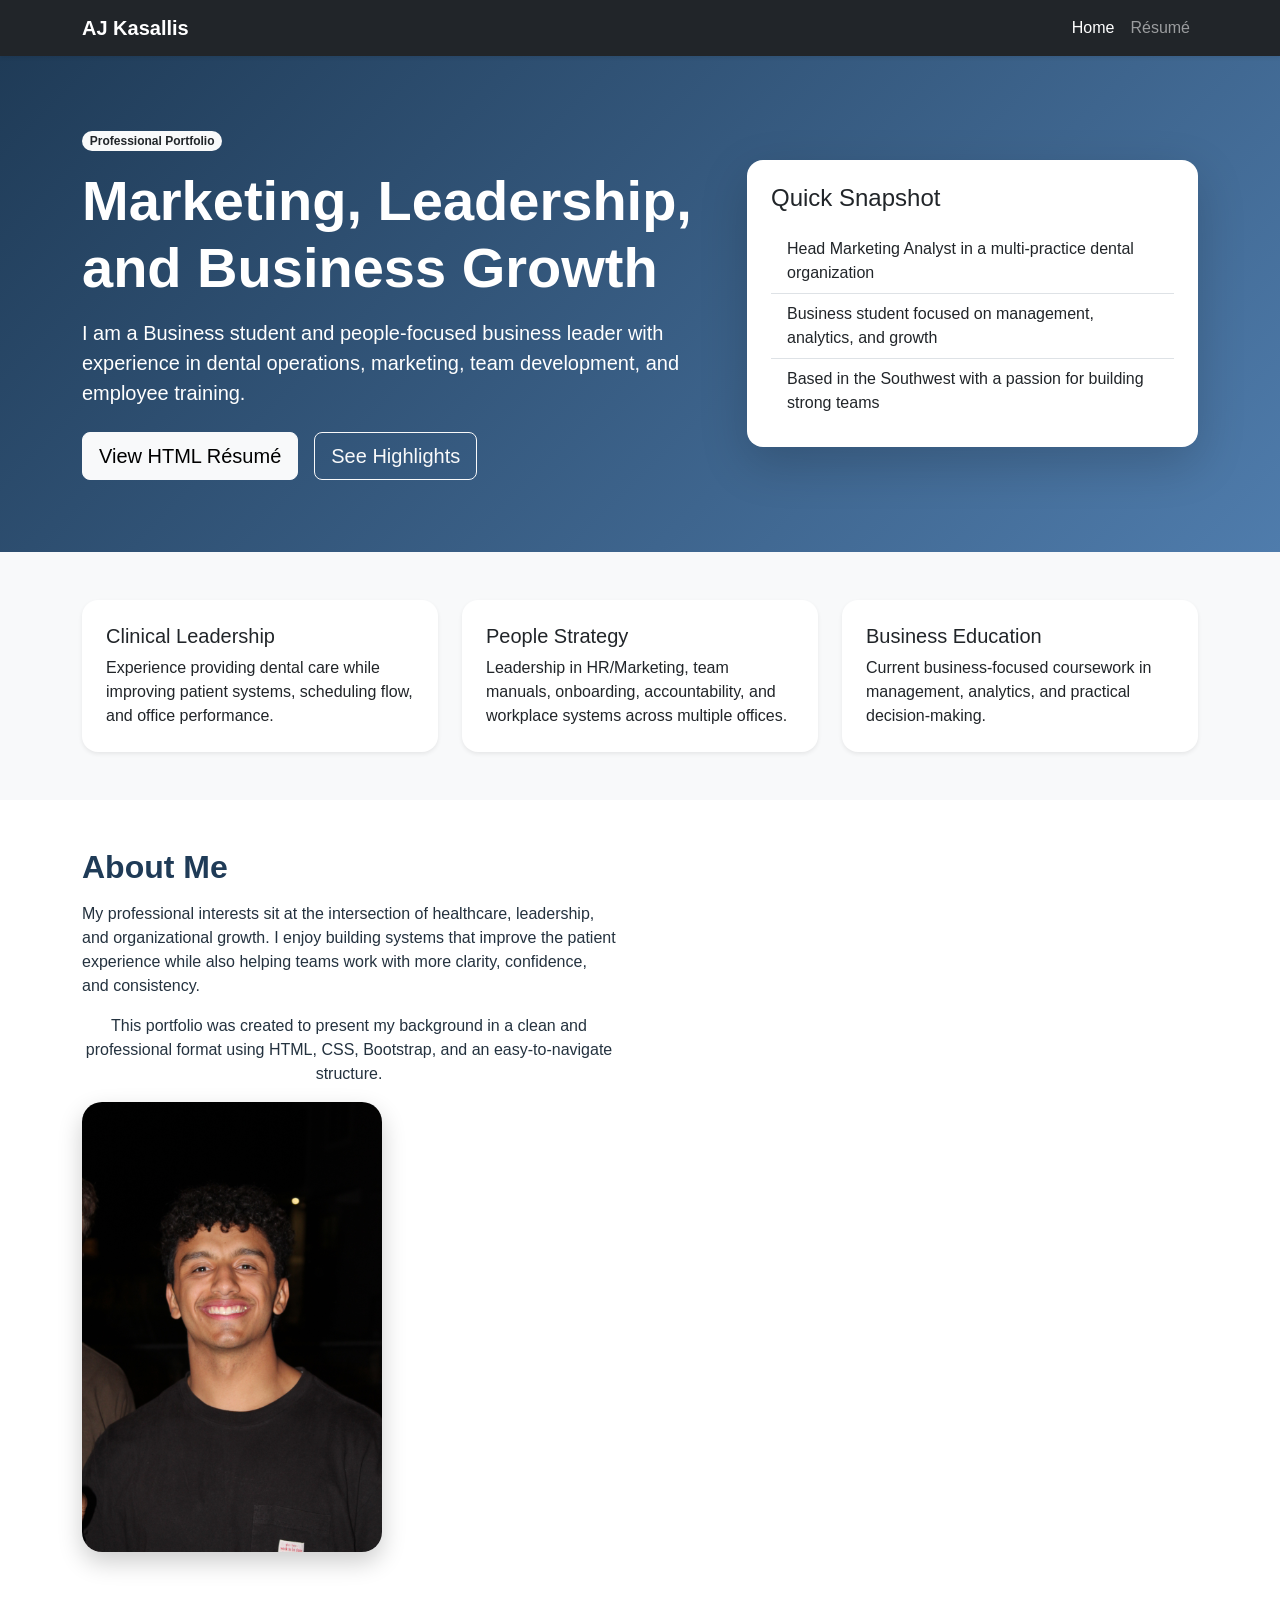
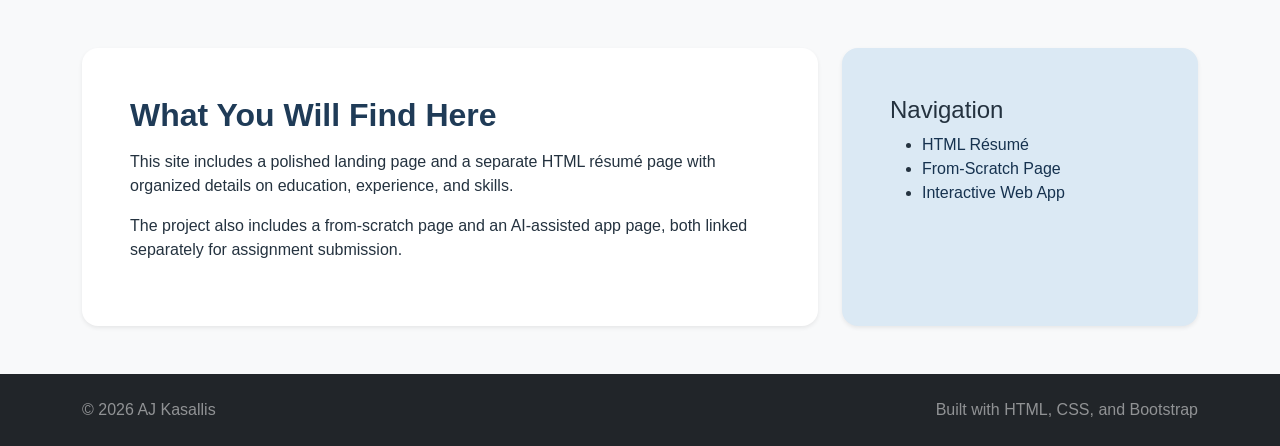
<file: index.html>
<!DOCTYPE html>
<html lang="en">
<head>
  <meta charset="UTF-8" />
  <meta name="viewport" content="width=device-width, initial-scale=1.0" />
  <title>Tony Kasallis | Portfolio</title>
  <link href="https://cdn.jsdelivr.net/npm/bootstrap@5.3.3/dist/css/bootstrap.min.css" rel="stylesheet">
  <link rel="stylesheet" href="styles.css" />
</head>
<body>
  <nav class="navbar navbar-expand-lg navbar-dark bg-dark sticky-top shadow-sm">
    <div class="container">
      <a class="navbar-brand fw-bold" href="index.html">AJ Kasallis</a>
      <button class="navbar-toggler" type="button" data-bs-toggle="collapse" data-bs-target="#mainNav">
        <span class="navbar-toggler-icon"></span>
      </button>
      <div class="collapse navbar-collapse" id="mainNav">
        <ul class="navbar-nav ms-auto">
          <li class="nav-item"><a class="nav-link active" href="index.html">Home</a></li>
          <li class="nav-item"><a class="nav-link" href="resume.html">Résumé</a></li>
        </ul>
      </div>
    </div>
  </nav>

  <header class="hero-section text-white">
    <div class="container py-5">
      <div class="row align-items-center g-4 py-4">
        <div class="col-lg-7">
          <span class="badge rounded-pill text-bg-light text-dark mb-3">Professional Portfolio</span>
          <h1 class="display-4 fw-bold">Marketing, Leadership, and Business Growth</h1>
          <p class="lead mt-3">
            I am a Business student and people-focused business leader with experience in dental operations,
            marketing, team development, and employee training.
          </p>
          <div class="d-flex flex-wrap gap-3 mt-4">
            <a class="btn btn-light btn-lg" href="resume.html">View HTML Résumé</a>
            <a class="btn btn-outline-light btn-lg" href="#highlights">See Highlights</a>
          </div>
        </div>
        <div class="col-lg-5">
          <div class="card border-0 shadow-lg rounded-4">
            <div class="card-body p-4">
              <h2 class="h4 text-dark">Quick Snapshot</h2>
              <ul class="list-group list-group-flush mt-3">
                <li class="list-group-item">Head Marketing Analyst in a multi-practice dental organization</li>
                <li class="list-group-item">Business student focused on management, analytics, and growth</li>
                <li class="list-group-item">Based in the Southwest with a passion for building strong teams</li>
              </ul>
            </div>
          </div>
        </div>
      </div>
    </div>
  </header>

  <main>
    <section class="py-5 bg-light" id="highlights">
      <div class="container">
        <div class="row g-4">
          <div class="col-md-4">
            <div class="card h-100 border-0 shadow-sm rounded-4">
              <div class="card-body p-4">
                <h3 class="h5">Clinical Leadership</h3>
                <p class="mb-0">Experience providing dental care while improving patient systems, scheduling flow, and office performance.</p>
              </div>
            </div>
          </div>
          <div class="col-md-4">
            <div class="card h-100 border-0 shadow-sm rounded-4">
              <div class="card-body p-4">
                <h3 class="h5">People Strategy</h3>
                <p class="mb-0">Leadership in HR/Marketing, team manuals, onboarding, accountability, and workplace systems across multiple offices.</p>
              </div>
            </div>
          </div>
          <div class="col-md-4">
            <div class="card h-100 border-0 shadow-sm rounded-4">
              <div class="card-body p-4">
                <h3 class="h5">Business Education</h3>
                <p class="mb-0">Current business-focused coursework in management, analytics, and practical decision-making.</p>
              </div>
            </div>
          </div>
        </div>
      </div>
    </section>

    <section class="py-5">
      <div class="container">
        <div class="row g-5 align-items-center">
          <div class="col-lg-6">
            <h2 class="section-title">About Me</h2>
            <p>
              My professional interests sit at the intersection of healthcare, leadership, and organizational growth.
              I enjoy building systems that improve the patient experience while also helping teams work with more clarity,
              confidence, and consistency.
            </p>
            <div class="text-center">
            <p>
              This portfolio was created to present my background in a clean and professional format using HTML, CSS, Bootstrap,
              and an easy-to-navigate structure.
            </p>
          </div>
          <div class="col-lg-6 text-center">
  <img src="IMG_9239.JPG" alt="AJ Kasallis" 
       style="width:300px; border-radius:20px; box-shadow:0 10px 25px rgba(0,0,0,0.2);">
</div>
          </div>
        </div>
      </div>
    </section>

    <section class="py-5 bg-light">
      <div class="container">
        <div class="row g-4">
          <div class="col-lg-8">
            <div class="p-4 p-lg-5 bg-white rounded-4 shadow-sm h-100">
              <h2 class="section-title">What You Will Find Here</h2>
              <p>This site includes a polished landing page and a separate HTML résumé page with organized details on education, experience, and skills.</p>
              <p>The project also includes a from-scratch page and an AI-assisted app page, both linked separately for assignment submission.</p>
            </div>
          </div>
          <div class="col-lg-4">
            <div class="p-4 p-lg-5 accent-panel rounded-4 shadow-sm h-100">
              <h2 class="h4">Navigation</h2>
              <ul class="mb-0">
                <li><a href="resume.html">HTML Résumé</a></li>
                <li><a href="scratch.html">From-Scratch Page</a></li>
                <li><a href="app.html">Interactive Web App</a></li>
              </ul>
            </div>
          </div>
        </div>
      </div>
    </section>
  </main>

  <footer class="py-4 bg-dark text-white-50">
    <div class="container d-flex flex-column flex-md-row justify-content-between">
      <span>© 2026 AJ Kasallis</span>
      <span>Built with HTML, CSS, and Bootstrap</span>
    </div>
  </footer>

  <script src="https://cdn.jsdelivr.net/npm/bootstrap@5.3.3/dist/js/bootstrap.bundle.min.js"></script>
</body>
</html>
</file>
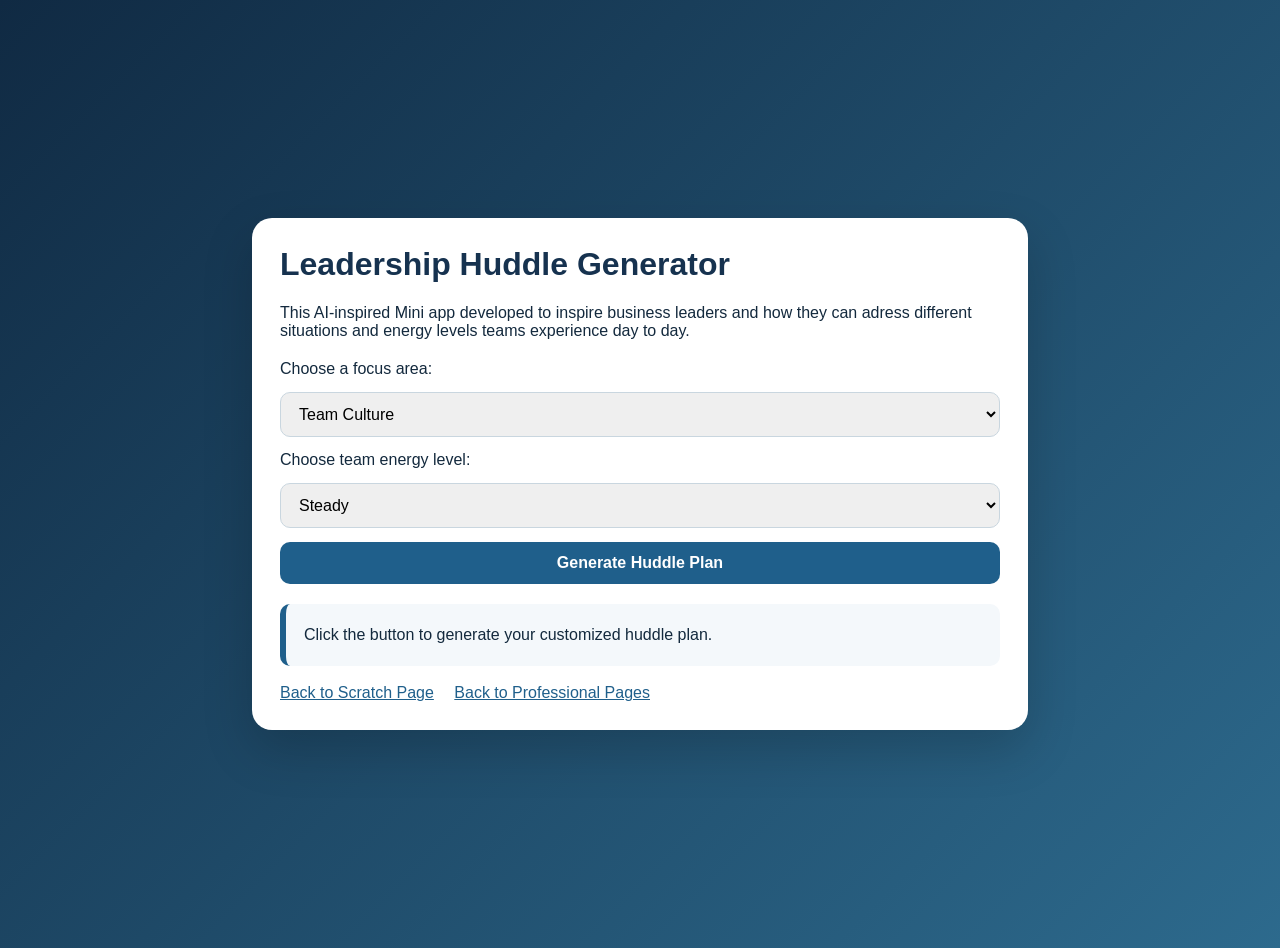
<file: app.html>
<!DOCTYPE html>
<html lang="en">
<head>
  <meta charset="UTF-8">
  <meta name="viewport" content="width=device-width, initial-scale=1.0">
  <title>Leadership Huddle Generator</title>
  <style>
    body {
      margin: 0;
      font-family: Arial, Helvetica, sans-serif;
      background: linear-gradient(135deg, #102a43, #2d6a8d);
      color: #13293d;
      min-height: 100vh;
      display: flex;
      align-items: center;
      justify-content: center;
      padding: 24px;
    }
    .app-card {
      background: white;
      width: min(720px, 100%);
      border-radius: 20px;
      box-shadow: 0 20px 50px rgba(0,0,0,0.18);
      padding: 28px;
    }
    h1 {
      margin-top: 0;
      color: #16324f;
    }
    .controls {
      display: grid;
      gap: 14px;
      margin: 20px 0;
    }
    select, button {
      padding: 12px 14px;
      border-radius: 10px;
      border: 1px solid #c9d6df;
      font-size: 1rem;
    }
    button {
      background: #1f5f8b;
      color: white;
      border: none;
      cursor: pointer;
      font-weight: bold;
    }
    button:hover {
      opacity: 0.95;
    }
    .output {
      margin-top: 18px;
      padding: 18px;
      background: #f4f8fb;
      border-left: 6px solid #1f5f8b;
      border-radius: 10px;
      line-height: 1.65;
    }
    .small-links {
      margin-top: 18px;
    }
    .small-links a {
      color: #1f5f8b;
      margin-right: 16px;
    }
  </style>
</head>
<body>
  <div class="app-card">
    <h1>Leadership Huddle Generator</h1>
    <p>
      This AI-inspired Mini app developed to inspire business leaders and how they can adress different situations
      and energy levels teams experience day to day.
    </p>

    <div class="controls">
      <label for="focus">Choose a focus area:</label>
      <select id="focus">
        <option value="culture">Team Culture</option>
        <option value="patients">Patient Experience</option>
        <option value="production">Production and Performance</option>
        <option value="training">Training and Growth</option>
      </select>

      <label for="energy">Choose team energy level:</label>
      <select id="energy">
        <option value="steady">Steady</option>
        <option value="low">Low</option>
        <option value="high">High</option>
      </select>

      <button onclick="generateHuddle()">Generate Huddle Plan</button>
    </div>

    <div class="output" id="output">
      Click the button to generate your customized huddle plan.
    </div>

    <div class="small-links">
      <a href="scratch.html">Back to Scratch Page</a>
      <a href="index.html">Back to Professional Pages</a>
    </div>
  </div>

  <script>
    const huddles = {
      culture: {
        steady: "Start with one appreciation for a teammate, review one standard that protects the office culture, and close by asking each person to name one way they will support the team today.",
        low: "Keep the huddle short and encouraging. Share one recent win, remind the team why their work matters, and ask everyone to choose one positive action they can control today.",
        high: "Use the momentum. Celebrate what is going well, identify one behavior to keep repeating, and challenge the team to lift someone else during the day."
      },
      patients: {
        steady: "Review the schedule, identify patients who may need extra communication, and assign one person to help create a smoother experience for each high-need patient.",
        low: "Refocus the team on service. Pick one simple way to exceed expectations today and remind everyone that calm and clear communication lowers stress for patients.",
        high: "Channel the energy into excellent service. Set a goal for response time, warmth, and patient education so the day feels both fast and personal."
      },
      production: {
        steady: "Look over the day’s schedule, identify the largest opportunities, and ask where one small system improvement could help reduce downtime or missed treatment.",
        low: "Avoid overwhelm by narrowing the goal. Focus on one number that matters today and one action that will most likely improve it.",
        high: "Turn urgency into structure. Review production goals, identify bottlenecks, and assign ownership so the team stays coordinated instead of chaotic."
      },
      training: {
        steady: "Choose one practical skill to sharpen today, assign a quick teaching moment, and ask the team to notice one place where process improvement is needed.",
        low: "Keep development simple. Teach one tip that saves time, reduces confusion, or improves communication, then invite one question from the team.",
        high: "Use the enthusiasm for growth. Ask a strong team member to teach a quick best practice and challenge everyone to apply it before the end of the day."
      }
    };

    function generateHuddle() {
      const focus = document.getElementById("focus").value;
      const energy = document.getElementById("energy").value;
      const plan = huddles[focus][energy];
      document.getElementById("output").innerHTML =
        "<strong>Suggested Huddle Plan:</strong><br><br>" + plan;
    }
  </script>
</body>
</html>
</file>
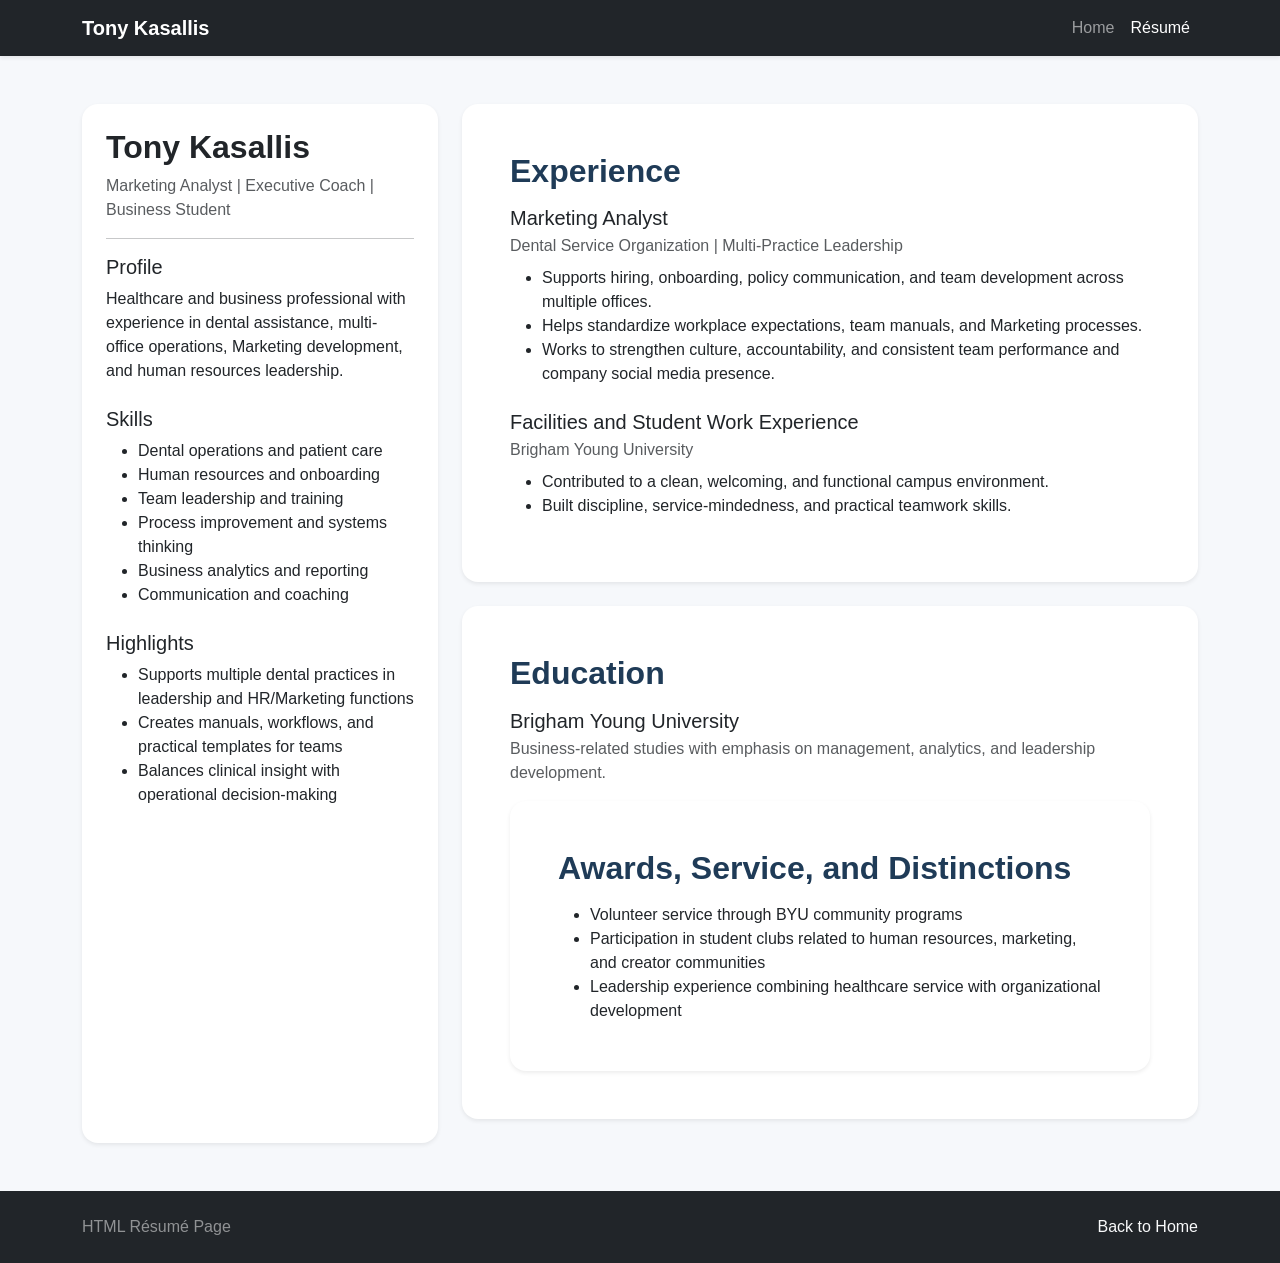
<file: resume.html>
<!DOCTYPE html>
<html lang="en">
<head>
  <meta charset="UTF-8" />
  <meta name="viewport" content="width=device-width, initial-scale=1.0" />
  <title>AJ Kasallis | Résumé</title>
  <link href="https://cdn.jsdelivr.net/npm/bootstrap@5.3.3/dist/css/bootstrap.min.css" rel="stylesheet">
  <link rel="stylesheet" href="styles.css" />
</head>
<body>
  <nav class="navbar navbar-expand-lg navbar-dark bg-dark sticky-top shadow-sm">
    <div class="container">
      <a class="navbar-brand fw-bold" href="index.html">Tony Kasallis</a>
      <button class="navbar-toggler" type="button" data-bs-toggle="collapse" data-bs-target="#resumeNav">
        <span class="navbar-toggler-icon"></span>
      </button>
      <div class="collapse navbar-collapse" id="resumeNav">
        <ul class="navbar-nav ms-auto">
          <li class="nav-item"><a class="nav-link" href="index.html">Home</a></li>
          <li class="nav-item"><a class="nav-link active" href="resume.html">Résumé</a></li>
        </ul>
      </div>
    </div>
  </nav>

  <main class="py-5 resume-page">
    <div class="container">
      <div class="row g-4">
        <div class="col-lg-4">
          <div class="card border-0 shadow-sm rounded-4 h-100">
            <div class="card-body p-4">
              <h1 class="h2 fw-bold">Tony Kasallis</h1>
              <p class="text-muted">Marketing Analyst | Executive Coach | Business Student</p>
              <hr>
              <h2 class="h5">Profile</h2>
              <p>
                Healthcare and business professional with experience in dental assistance, multi-office operations,
                Marketing development, and human resources leadership.
              </p>
              <h2 class="h5 mt-4">Skills</h2>
              <ul>
                <li>Dental operations and patient care</li>
                <li>Human resources and onboarding</li>
                <li>Team leadership and training</li>
                <li>Process improvement and systems thinking</li>
                <li>Business analytics and reporting</li>
                <li>Communication and coaching</li>
              </ul>
              <h2 class="h5 mt-4">Highlights</h2>
              <ul>
                <li>Supports multiple dental practices in leadership and HR/Marketing functions</li>
                <li>Creates manuals, workflows, and practical templates for teams</li>
                <li>Balances clinical insight with operational decision-making</li>
              </ul>
            </div>
          </div>
        </div>

        <div class="col-lg-8">
          <div class="card border-0 shadow-sm rounded-4 mb-4">
            <div class="card-body p-4 p-lg-5">
              <h2 class="section-title">Experience</h2>

              <div class="mb-4">
                <h3 class="h5 mb-1">Marketing Analyst</h3>
                <p class="text-muted mb-2">Dental Service Organization | Multi-Practice Leadership</p>
                <ul>
                  <li>Supports hiring, onboarding, policy communication, and team development across multiple offices.</li>
                  <li>Helps standardize workplace expectations, team manuals, and Marketing processes.</li>
                  <li>Works to strengthen culture, accountability, and consistent team performance and company social media presence.</li>
                </ul>
              </div>

              <div>
                <h3 class="h5 mb-1">Facilities and Student Work Experience</h3>
                <p class="text-muted mb-2">Brigham Young University</p>
                <ul>
                  <li>Contributed to a clean, welcoming, and functional campus environment.</li>
                  <li>Built discipline, service-mindedness, and practical teamwork skills.</li>
                </ul>
              </div>
            </div>
          </div>

          <div class="card border-0 shadow-sm rounded-4 mb-4">
            <div class="card-body p-4 p-lg-5">
              <h2 class="section-title">Education</h2>
              <div class="mb-3">
                <h3 class="h5 mb-1">Brigham Young University</h3>
                <p class="text-muted mb-0">Business-related studies with emphasis on management, analytics, and leadership development.</p>
              </div>
              <div>

          <div class="card border-0 shadow-sm rounded-4">
            <div class="card-body p-4 p-lg-5">
              <h2 class="section-title">Awards, Service, and Distinctions</h2>
              <ul class="mb-0">
                <li>Volunteer service through BYU community programs</li>
                <li>Participation in student clubs related to human resources, marketing, and creator communities</li>
                <li>Leadership experience combining healthcare service with organizational development</li>
              </ul>
            </div>
          </div>
        </div>
      </div>
    </div>
  </main>

  <footer class="py-4 bg-dark text-white-50">
    <div class="container d-flex flex-column flex-md-row justify-content-between">
      <span>HTML Résumé Page</span>
      <span><a href="index.html" class="link-light">Back to Home</a></span>
    </div>
  </footer>

  <script src="https://cdn.jsdelivr.net/npm/bootstrap@5.3.3/dist/js/bootstrap.bundle.min.js"></script>
</body>
</html>
</file>
<file: styles.css>
body {
  font-family: "Segoe UI", Tahoma, Geneva, Verdana, sans-serif;
  color: #24323f;
}

.hero-section {
  background: linear-gradient(135deg, #1f3b57, #4f7cac);
}

.section-title {
  font-weight: 700;
  margin-bottom: 1rem;
  color: #1f3b57;
}

.accent-panel {
  background-color: #dbe9f4;
}

.accent-panel a {
  color: #16324f;
  text-decoration: none;
}

.accent-panel a:hover {
  text-decoration: underline;
}

.resume-page {
  background-color: #f6f8fb;
}

footer a {
  text-decoration: none;
}
</file>
